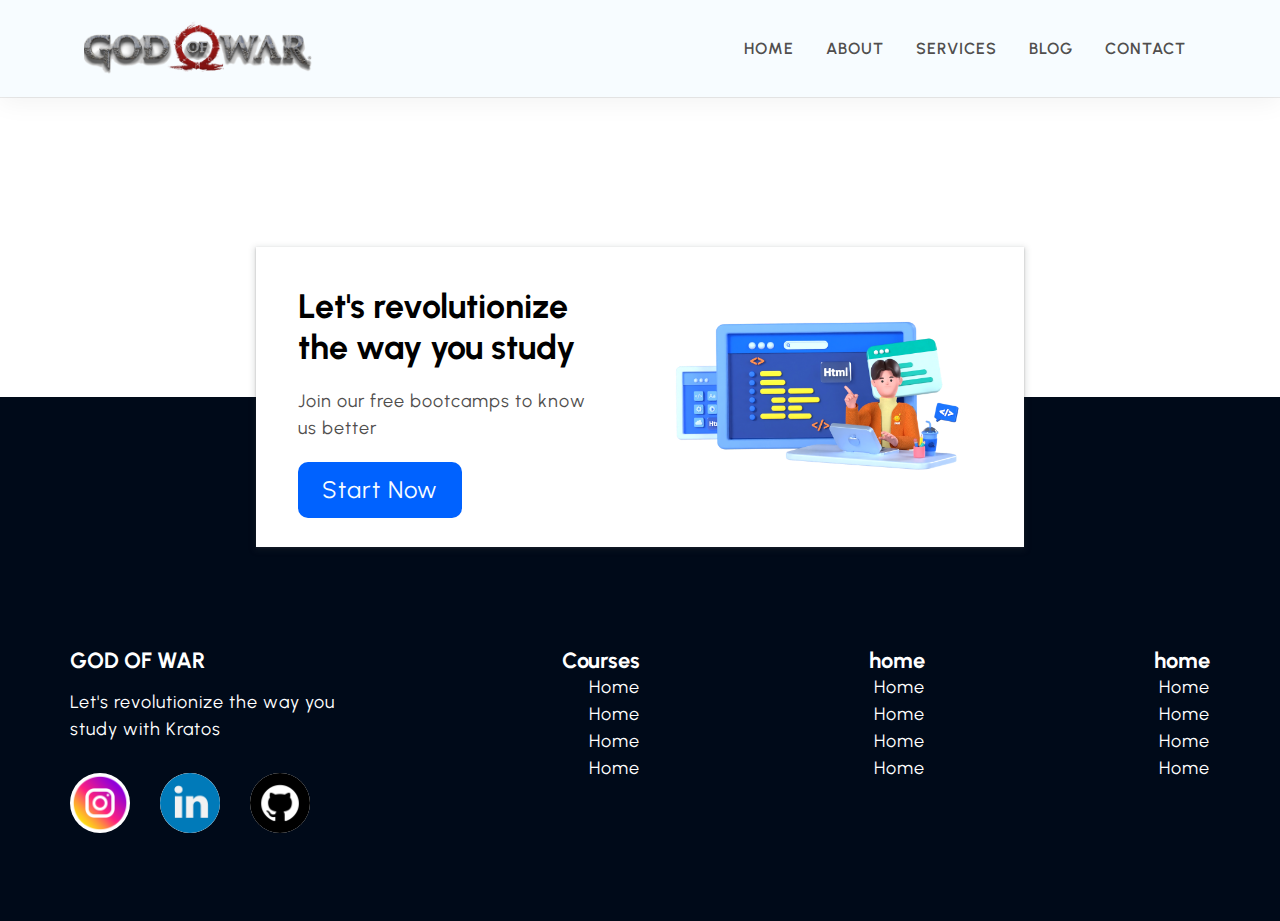
<file: blog.html>
<!DOCTYPE html>
<html lang="en">
<head>
    <meta charset="UTF-8">
    <meta name="viewport" content="width=device-width, initial-scale=1.0">
    <title>Document</title>
    <link rel="stylesheet" href="style.css">
    <link rel="stylesheet" href="https://unpkg.com/aos@next/dist/aos.css" />
    <title>God of war portfolio</title>
</head>
<body>
    <header class="section-navbar">
        <div class="container">
          <div class="nav-logo">
            <img src="images/gow-logo.png" alt="" />
          </div>
          <div class="nav-section">
            <ul class="nav-section-items">
              <li class="nav-item">
                <a class="nav-link" href="index.html">HOME</a>
              </li>
              <li class="nav-item">
                <a class="nav-link" href="about.html">ABOUT</a>
              </li>
              <li class="nav-item">
                <a class="nav-link" href="services.html">SERVICES</a>
              </li>
              <li class="nav-item">
                <a class="nav-link" href="blog.html">BLOG</a>
              </li>
              <li class="nav-item">
                <a class="nav-link" href="contact.html">CONTACT</a>
              </li>
            </ul>
          </div>
        </div>
      </header>
      <div class="card container grid grid-two-cols" >
        <div class="card-1">
            <h2>Let's revolutionize the way you study</h2>
            <p>Join our free bootcamps to know us better</p>
            <a class="button" target="_blank" href="contact.html">Start Now</a>
        </div>
    
        <div class="card-2">
            <figure>
                <img src="images/main.png" alt="">
            </figure>
        </div>
       </div>
       <footer>
        <div class="footer-grid grid container grid-four-cols">
          <div class="footer-headings">
            <h4>GOD OF WAR</h4>
            <p>Let's revolutionize the way you study with Kratos</p>
            <div class="contact-icons">
              <div class="icon">
                <a target="_blank" href="https://www.instagram.com/nilesh_nimawat/"><img class="instagram" src="images/instagram.png" alt="" /></a>
              </div>
              <div class="icon">
                <a href=""><img class="linkedin" src="images/linkedin.png" alt="" /></a>
              </div>
              <div class="icon">
               <a target="_blank" href="https://github.com/Nileshnimawat/kratos-portfolio"> <img class="github" src="images/github.png" alt="" /></a>
              </div>
            </div>
          </div>
          <div class="footer-btn-1 footer-menu">
            <h4>Courses</h4>
            <p>Home</p>
            <p>Home</p>
            <p>Home</p>
            <p>Home</p>
          </div>
          <div class="footer-btn-2 footer-menu">
            <h4>home</h4>
            <p>Home</p>
            <p>Home</p>
            <p>Home</p>
            <p>Home</p>
          </div>
          <div class="footer-btn-3 footer-menu">
            <h4>home</h4>
            <p>Home</p>
            <p>Home</p>
            <p>Home</p>
            <p>Home</p>
          </div>
        </div>
      </footer>
       <script src="https://unpkg.com/aos@next/dist/aos.js"></script>
       <script>
         AOS.init();
       </script>
</body>
</html>
</file>
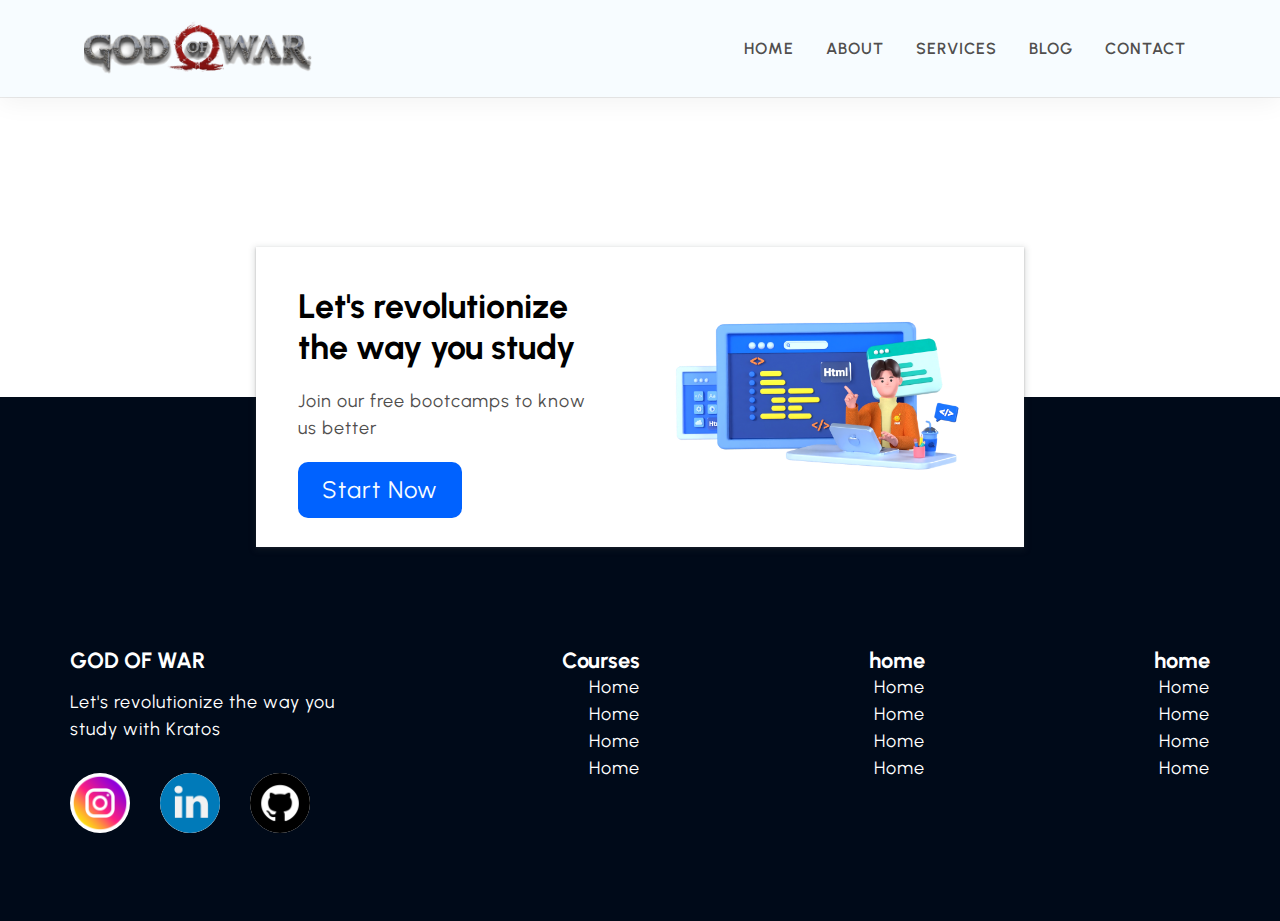
<file: contact.html>
<!DOCTYPE html>
<html lang="en">
<head>
    <meta charset="UTF-8">
    <meta name="viewport" content="width=device-width, initial-scale=1.0">
    <title>Document</title>
    <link rel="stylesheet" href="style.css">
    <link rel="stylesheet" href="https://unpkg.com/aos@next/dist/aos.css" />
    <title>God of war portfolio</title>
</head>
<body>
    <header class="section-navbar">
        <div class="container">
          <div class="nav-logo">
            <img src="images/gow-logo.png" alt="" />
          </div>
          <div class="nav-section">
            <ul class="nav-section-items">
              <li class="nav-item">
                <a class="nav-link" href="index.html">HOME</a>
              </li>
              <li class="nav-item">
                <a class="nav-link" href="about.html">ABOUT</a>
              </li>
              <li class="nav-item">
                <a class="nav-link" href="services.html">SERVICES</a>
              </li>
              <li class="nav-item">
                <a class="nav-link" href="blog.html">BLOG</a>
              </li>
              <li class="nav-item">
                <a class="nav-link" href="contact.html">CONTACT</a>
              </li>
            </ul>
          </div>
        </div>
      </header>
       <div class="card container grid grid-two-cols" >
        <div class="card-1">
            <h2>Let's revolutionize the way you study</h2>
            <p>Join our free bootcamps to know us better</p>
            <a class="button" target="_blank" href="contact.html">Start Now</a>
        </div>
    
        <div class="card-2">
            <figure>
                <img src="images/main.png" alt="">
            </figure>
        </div>
       </div>
       <footer>
        <div class="footer-grid grid container grid-four-cols">
          <div class="footer-headings">
            <h4>GOD OF WAR</h4>
            <p>Let's revolutionize the way you study with Kratos</p>
            <div class="contact-icons">
              <div class="icon">
                <a target="_blank" href="https://www.instagram.com/nilesh_nimawat/"><img class="instagram" src="images/instagram.png" alt="" /></a>
              </div>
              <div class="icon">
                <a href=""><img class="linkedin" src="images/linkedin.png" alt="" /></a>
              </div>
              <div class="icon">
               <a target="_blank" href="https://github.com/Nileshnimawat/kratos-portfolio"> <img class="github" src="images/github.png" alt="" /></a>
              </div>
            </div>
          </div>
          <div class="footer-btn-1 footer-menu">
            <h4>Courses</h4>
            <p>Home</p>
            <p>Home</p>
            <p>Home</p>
            <p>Home</p>
          </div>
          <div class="footer-btn-2 footer-menu">
            <h4>home</h4>
            <p>Home</p>
            <p>Home</p>
            <p>Home</p>
            <p>Home</p>
          </div>
          <div class="footer-btn-3 footer-menu">
            <h4>home</h4>
            <p>Home</p>
            <p>Home</p>
            <p>Home</p>
            <p>Home</p>
          </div>
        </div>
      </footer>
       <script src="https://unpkg.com/aos@next/dist/aos.js"></script>
       <script>
         AOS.init();
       </script>
</body>
</html>
</file>
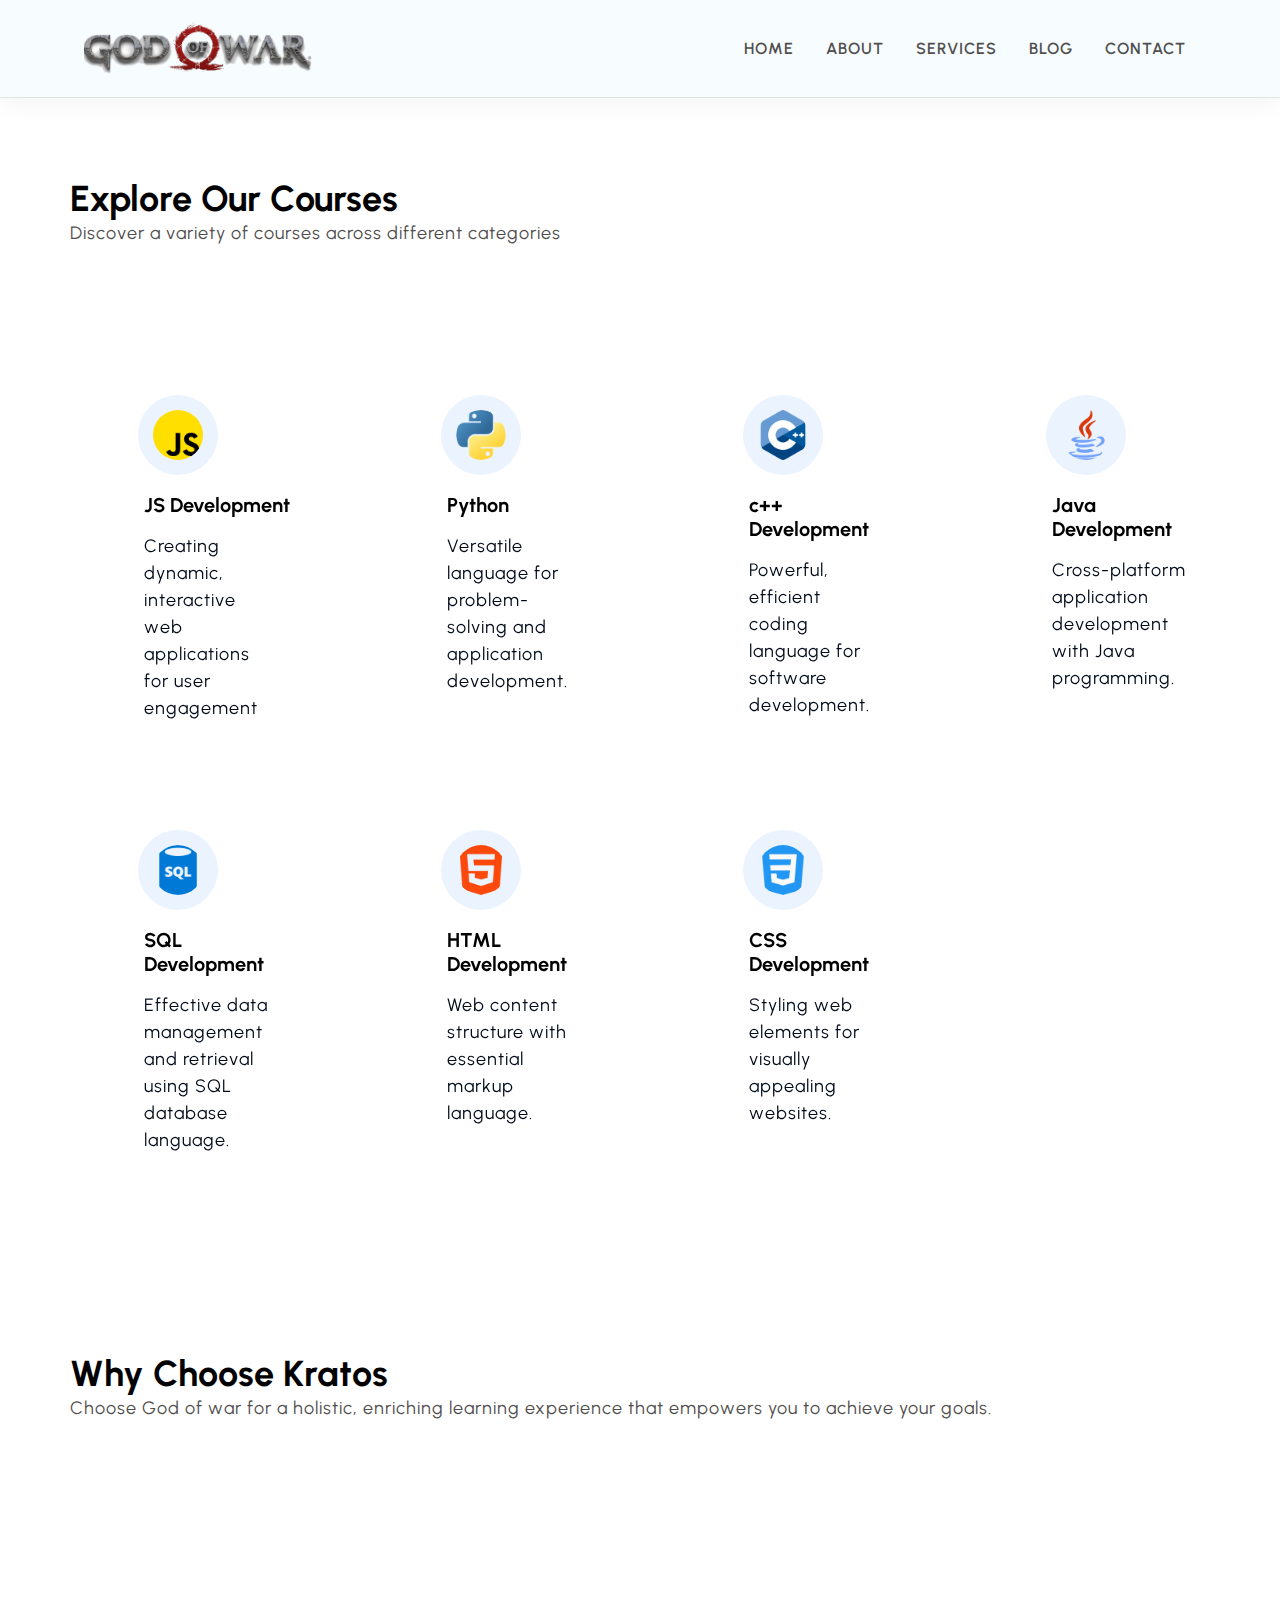
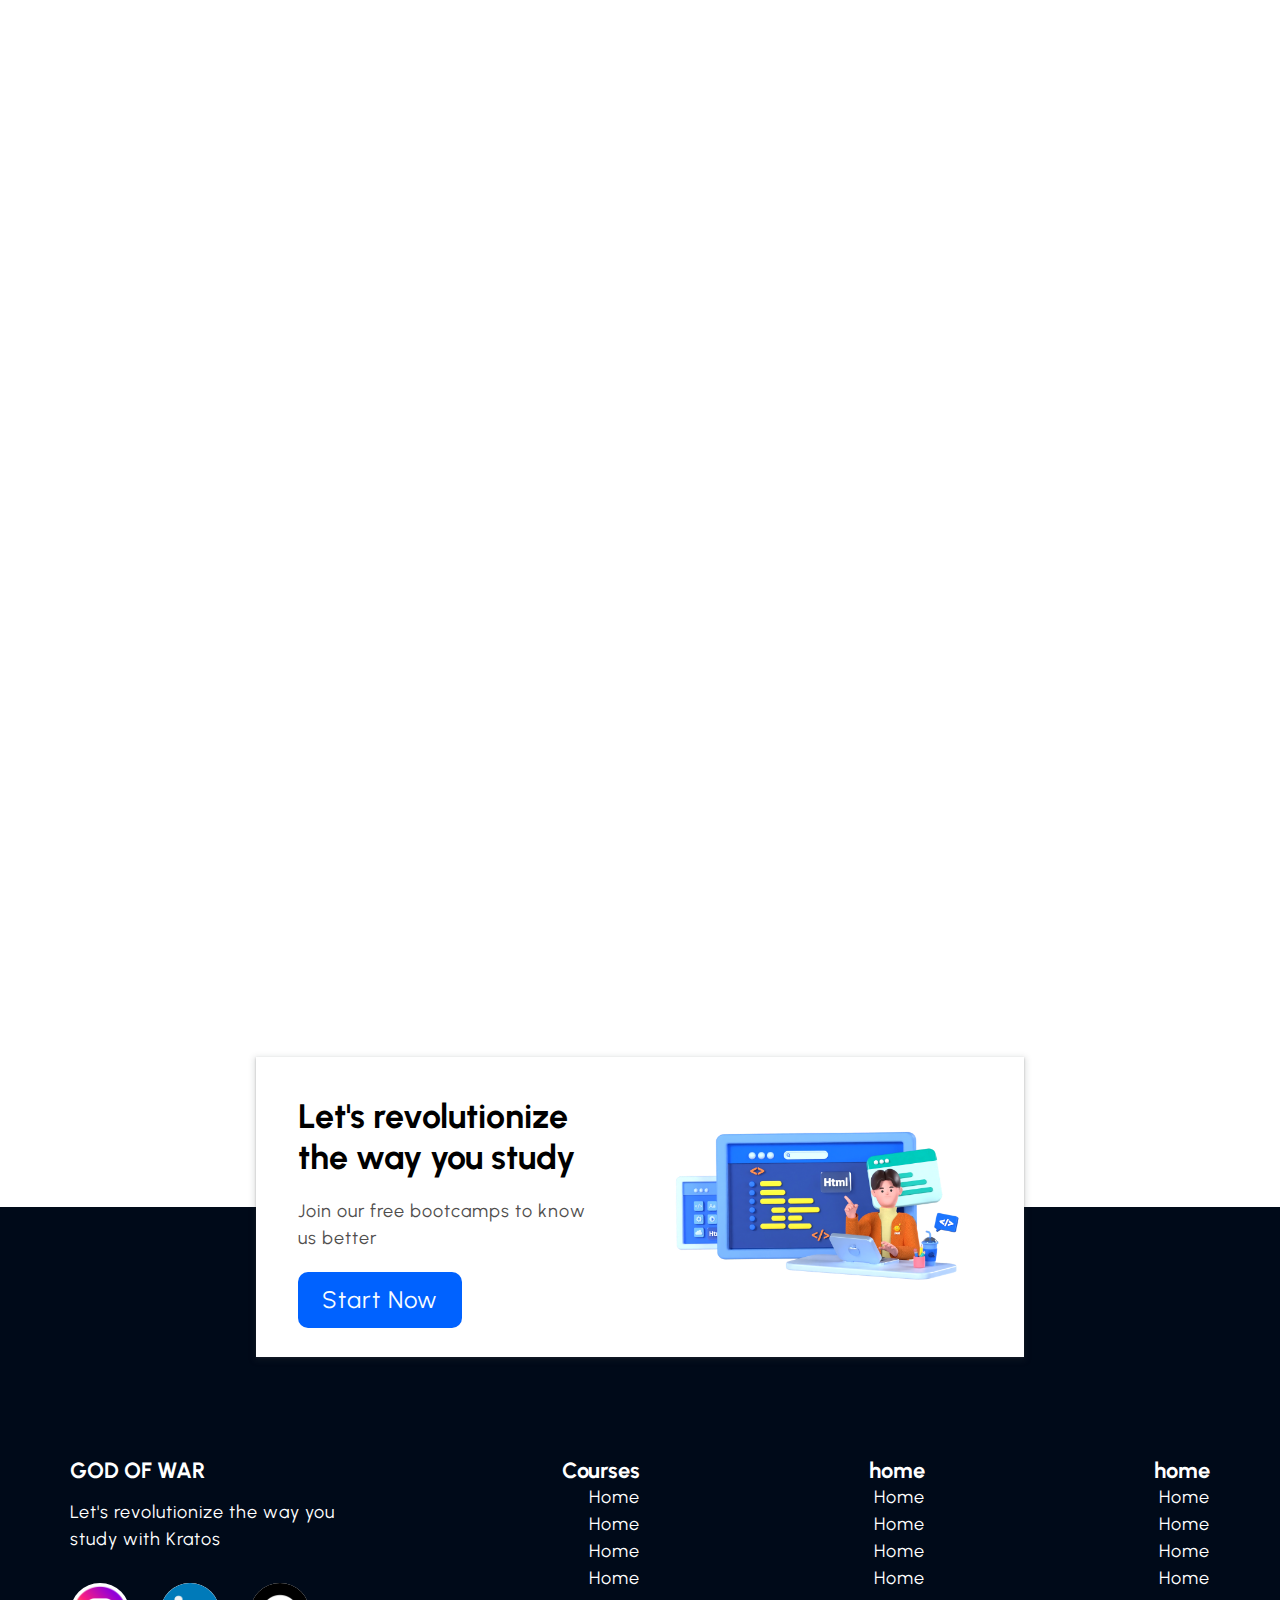
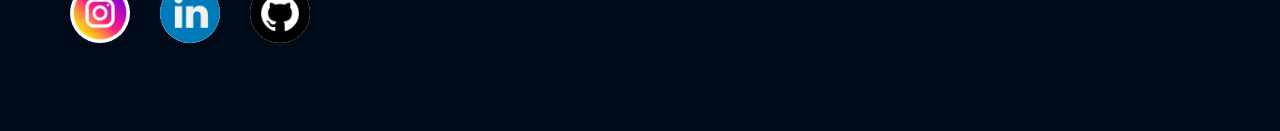
<file: services.html>
<!DOCTYPE html>
<html lang="en">
<head>
    <meta charset="UTF-8">
    <meta name="viewport" content="width=device-width, initial-scale=1.0">
    <title>Document</title>
    <link rel="stylesheet" href="style.css">
    <link rel="stylesheet" href="https://unpkg.com/aos@next/dist/aos.css" />
    <title>God of war portfolio</title>
</head>
<body>
    <header class="section-navbar">
        <div class="container">
          <div class="nav-logo">
            <img src="images/gow-logo.png" alt="" />
          </div>
          <div class="nav-section">
            <ul class="nav-section-items">
              <li class="nav-item">
                <a class="nav-link" href="index.html">HOME</a>
              </li>
              <li class="nav-item">
                <a class="nav-link" href="about.html">ABOUT</a>
              </li>
              <li class="nav-item">
                <a class="nav-link" href="services.html">SERVICES</a>
              </li>
              <li class="nav-item">
                <a class="nav-link" href="blog.html">BLOG</a>
              </li>
              <li class="nav-item">
                <a class="nav-link" href="contact.html">CONTACT</a>
              </li>
            </ul>
          </div>
        </div>
      </header>
    
      <section>
        <div class="section-headings">
          <h2>Explore Our Courses</h2>
          <p>Discover a variety of courses across different categories</p>
        </div>
  
        <div class="container grid grid-four-cols" data-aos="fade-up">
          <div class="about-section">
            <div class="about-course">
              <div class="icon"><img src="images/js.png" alt="" /></div>
              <h3>JS Development</h3>
              <p>
                Creating dynamic, interactive web applications for user engagement
              </p>
            </div>
          </div>
          <div class="about-course">
            <div class="icon"><img src="images/python.png" alt="" /></div>
            <h3>Python</h3>
            <p>
              Versatile language for problem-solving and application development.
            </p>
          </div>
          <div class="about-course">
            <div class="icon"><img src="images/c-.png" alt="" /></div>
            <h3>c++ Development</h3>
            <p>Powerful, efficient coding language for software development.</p>
          </div>
          <div class="about-course">
            <div class="icon"><img src="images/java.png" alt="" /></div>
            <h3>Java Development</h3>
            <p>Cross-platform application development with Java programming.</p>
          </div>
          <div class="about-course">
            <div class="icon"><img src="images/SQL.com" alt="" /></div>
            <h3>SQL Development</h3>
            <p>
              Effective data management and retrieval using SQL database language.
            </p>
          </div>
          <div class="about-course">
            <div class="icon"><img src="images/html-5.png" alt="" /></div>
            <h3>HTML Development</h3>
            <p>Web content structure with essential markup language.</p>
          </div>
          <div class="about-course">
            <div class="icon"><img src="images/css-3.png" alt="" /></div>
            <h3>CSS Development</h3>
            <p>Styling web elements for visually appealing websites.</p>
          </div>
        </div>
      </section>
  
      <section>
        <div class="section-headings">
          <h2>Why Choose Kratos</h2>
          <p>
            Choose God of war for a holistic, enriching learning experience that
            empowers you to achieve your goals.
          </p>
        </div>
        <div class="container grid grid-three-cols section-4">
          <div class="common-property about-section-left">
            <div class="common-left" data-aos="fade-up" data-aos-delay="200">
              <p class="common-num num-left">1</p>
              <h3>Expert Instructors</h3>
              <p>
                Learn from experienced teachers who are passionate about sharing
                knowledge and guiding you toward success in your learning journey.
              </p>
            </div>
            <div class="common-left" data-aos="fade-up" data-aos-delay="400">
              <p class="common-num num-left">2</p>
              <h3>Interactive Lessons</h3>
              <p>
                Engage in hands-on learning experiences that make education fun
                and memorable. Interactive lessons encourage active participation
                and deeper understanding
              </p>
            </div>
            <div class="common-left" data-aos="fade-up" data-aos-delay="600">
              <p class="common-num num-left">3</p>
              <h3>Lifelong Learning Support</h3>
              <p>
                Our commitment to your education doesn't end with a certificate.
                Receive ongoing support and resources for continuous learning and
                growth.
              </p>
            </div>
          </div>
  
          <div class="about-section-center" data-aos="zoom-in">
            <div class="mobile-image">
              <figure><img src="images/21209-6-god-of-war-transparent-image.png" alt="" /></figure>
            </div>
          </div>
  
          <div class="common-property about-section-right">
            <div class="common-right" data-aos="fade-up" data-aos-delay="200">
              <p class="common-num num-right">4</p>
              <h3>Expert Instructors</h3>
              <p>
                Learn from experienced teachers who are passionate about sharing
                knowledge and guiding you toward success in your learning journey.
              </p>
            </div>
            <div class="common-right" data-aos="fade-up" data-aos-delay="300">
              <p class="common-num num-right">5</p>
              <h3>Interactive Lessons</h3>
              <p>
                Engage in hands-on learning experiences that make education fun
                and memorable. Interactive lessons encourage active participation
                and deeper understanding
              </p>
            </div>
            <div class="common-right" data-aos="fade-up" data-aos-delay="400">
              <p class="common-num num-right">6</p>
              <h3>Lifelong Learning Support</h3>
              <p>
                Our commitment to your education doesn't end with a certificate.
                Receive ongoing support and resources for continuous learning and
                growth.
              </p>
            </div>
          </div>
        </div>
      </section>
    
       <div class="card container grid grid-two-cols" >
        <div class="card-1">
            <h2>Let's revolutionize the way you study</h2>
            <p>Join our free bootcamps to know us better</p>
            <a class="button" target="_blank" href="contact.html">Start Now</a>
        </div>
    
        <div class="card-2">
            <figure>
                <img src="images/main.png" alt="">
            </figure>
        </div>
       </div>
       <footer>
        <div class="footer-grid grid container grid-four-cols">
          <div class="footer-headings">
            <h4>GOD OF WAR</h4>
            <p>Let's revolutionize the way you study with Kratos</p>
            <div class="contact-icons">
              <div class="icon">
                <a target="_blank" href="https://www.instagram.com/nilesh_nimawat/"><img class="instagram" src="images/instagram.png" alt="" /></a>
              </div>
              <div class="icon">
                <a href=""><img class="linkedin" src="images/linkedin.png" alt="" /></a>
              </div>
              <div class="icon">
               <a target="_blank" href="https://github.com/Nileshnimawat/kratos-portfolio"> <img class="github" src="images/github.png" alt="" /></a>
              </div>
            </div>
          </div>
          <div class="footer-btn-1 footer-menu">
            <h4>Courses</h4>
            <p>Home</p>
            <p>Home</p>
            <p>Home</p>
            <p>Home</p>
          </div>
          <div class="footer-btn-2 footer-menu">
            <h4>home</h4>
            <p>Home</p>
            <p>Home</p>
            <p>Home</p>
            <p>Home</p>
          </div>
          <div class="footer-btn-3 footer-menu">
            <h4>home</h4>
            <p>Home</p>
            <p>Home</p>
            <p>Home</p>
            <p>Home</p>
          </div>
        </div>
      </footer>
       <script src="https://unpkg.com/aos@next/dist/aos.js"></script>
       <script>
         AOS.init();
       </script>
</body>
</html>
</file>
<file: style.css>
@import url("https://fonts.googleapis.com/css2?family=Urbanist:ital,wght@0,100..900;1,100..900&display=swap");

/* common  */
* {
  margin: 0;
  padding: 0;
  box-sizing: border-box;
}

html,
body {
  font-size: 62.5%;
  font-family: "Urbanist", sans-serif;
  background-position: center;
  background-size: cover;
  scroll-behavior: smooth;
}

li {
  list-style: none;
}

a {
  display: inline-block;
  text-decoration: none;
  font-size: larger;
}
p,
li,
a,
label {
  font-family: Urbanist, sans-serif;
  font-size: 1.8rem;
  letter-spacing: 0.1rem;
  font-weight: 400;
  color: var(--paragraph-color);
  line-height: 1.5;
}
h2 {
  font-size: 3.6rem;
}
h4 {
  font-size: 2.2rem;
  font-weight: 700;
  color: var(--white-color);
}

/* common layouts starts */

:root {
  --paragraph-color: #504e4d;
  --background-color: #f7fcff;
  --btn-hover-bg-color: #003b99;
  --main-heading-color: #003b99;
  --btn-bg-color: #0062ff;
  --section-para-color: #000a19;
  --icon-bg-color: #ebf3fe;
  --icon-hover-bg-color: #033ca1;
  --btn-box-shadow: rgba(100, 100, 111, 0.2) 0px 7px 29px 0px;
  --white-color: #ffffff;
  --black-color: #000a19;
}

.container {
  max-width: 142rem;
  padding: 9.4rem 4rem;
  margin: 0 auto;
}
.grid {
  display: grid;
}
.grid-two-cols {
  grid-template-columns: 1fr 1fr;
}
.grid-three-cols {
  grid-template-columns: 1fr 1fr 1fr;
}
.grid-four-cols {
  grid-template-columns: 1fr 1fr 1fr 1fr;
}

/* common layouts ends */

/* code Starts */
.section-navbar {
  background-color: var(--background-color);
  & .container {
    width: 100%;
    box-shadow: rgba(0, 0, 0, 0.05) 0px 6px 24px 0px,
      rgba(0, 0, 0, 0.08) 0px 0px 0px 1px;
    display: flex;
    justify-content: space-between;
    align-items: center;
    padding: 1.8rem 2.4rem;

    & .nav-logo img {
      width: 40%;
      height: auto;
      padding-left: 6rem;
    }
  }

  & .nav-section ul {
    display: flex;
    gap: 3.2rem;
    align-items: center;
    justify-content: center;
    padding-right: 7rem;

    & li a {
      font-size: 1.6rem;
      font-weight: 600;
      position: relative;
      display: inline-block;
      transition: all 0.3s linear;

      &::after {
        content: "";
        position: absolute;
        left: 0;
        bottom: -0.2rem;
        width: 0%;
        border-bottom: 0.2rem solid var(--btn-hover-bg-color);
        transition: all 0.3s linear;
      }
    }
    & li a:hover {
      color: black;

      &::after {
        width: 100%;
      }
    }
  }
}

main {
  position: relative;
  background-image: linear-gradient(
    to top right,
    #3d86fa,
    #4484fb,
    #679eff,
    #b3d2ff,
    #ebf3fe
  );
}
.grid-two-cols {
  align-items: center;
  gap: 6.8rem;
  place-items: center;
  padding: 9rem 0rem 9rem 8rem;
  & .main-section-headings {
    & .main-title {
      font-weight: 600;
      color: var(--main-heading-color);
      padding: 1.5rem 1rem;
      letter-spacing: 0.2rem;
      font-size: 1.7rem;
    }
    & .main-heading {
      font-weight: 900;
      font-size: 5.8rem;
      color: var(--main-heading-color);
      line-height: 1.5;
    }
    & .main-paragraph {
      font-weight: 400;
      color: var(--background-color);
      margin: 1.7rem 0rem 3.6rem 0rem;
    }
    & .main-section-btn {
      color: var(--background-color);
      background-color: var(--btn-bg-color);
      border-radius: 0.5rem;
      font-size: 2.4rem;
      padding: 1rem 2.7rem;
    }
    & .main-section-btn:hover {
      background-color: var(--main-heading-color);
    }
  }
}
.main-section .grid-two-cols .main-section-img img {
  width: 90%;
  transform: scaleX(-1);
}

/* shape divider stars */
.custom-shape-divider-bottom-1722350901 {
  position: absolute;
  bottom: 0;
  left: 0;
  width: 100%;
  overflow: hidden;
  line-height: 0;
  transform: rotate(180deg);
}

.custom-shape-divider-bottom-1722350901 svg {
  position: relative;
  display: block;
  width: calc(100% + 1.3px);
  height: 100px;
}

.custom-shape-divider-bottom-1722350901 .shape-fill {
  fill: #ffffff;
}
/* shape divider ends */

section {
  & .section-headings {
    padding: 8rem 5rem 3rem 7rem;
    &p {
      color: var(--paragraph-color);
    }
  }
  & .grid {
    gap: 6.8rem;
    align-items: center;
    text-align: center;

    & img {
      padding: 2.4rem;
      width: 15rem;
      height: auto;
      border-radius: 50%;
      background-color: var(--icon-bg-color);
      transition: all 0.3s linear;
    }
    & img:hover {
      transform: rotate(360deg);
      background-color: var(--icon-hover-bg-color);
    }
    & h3 {
      padding: 1.6rem;
      font-size: 2rem;
    }
    & p {
      padding: 0rem 3rem;
      color: var(--section-para-color);
    }
  }
}

section {
  & .grid-four-cols {
    gap: 6rem;
    align-items: flex-start;
    text-align: start;
    padding-left: 9rem;

    & .about-course {
      padding: 2.4rem;
    }
    & .about-course:hover {
      box-shadow: var(--btn-box-shadow);
    }
    & .icon {
      padding-left: 2.4rem;
      padding-right: 2.4rem;
    }
    & img {
      padding: 1.5rem;
      width: 8rem;
      background-color: var(--icon-bg-color);
      transition: all 0.3s linear;
    }
    & h3 {
      padding-left: 3rem;
    }
  }
}

section {
  & .section-headings {
    padding: 8rem 5rem 3rem 7rem;

    &p {
      color: var(--paragraph-color);
    }
  }
  & .section-4 {
    gap: 9rem;
    align-items: center;
    text-align: center;

    /*common number on both sides  */
    & .common-property {
      display: flex;
      flex-direction: column;
      gap: 3rem;
    }
    & .common-num {
      color: var(--btn-bg-color);
      width: 6rem;
      height: 6rem;
      background-color: var(--icon-bg-color);
      border-radius: 50%;
      font-size: 2.4rem;
      margin: 0;
      display: flex;
      justify-content: center;
      align-items: center;
      text-align: center;
    }
    /*common number on both sides  */

    & .about-section-left {
      text-align: end;

      & .common-left {
        display: flex;
        flex-direction: column;
        justify-content: center;
        align-items: end;
      }
      & .num-left {
        margin-right: 2.2rem;
      }
      & h3 {
        margin-right: 1.5rem;
      }
    }

    & .about-section-center {
      position: relative;
      & .mobile-image {
        position: relative;
        border-radius: 50%;
      }
      & img {
        padding: 2.5rem;
        width: 90%;
        height: auto;
        border-radius: 0%;
        background-color: var(--background-colorr);
        transition: all 0s linear;
        z-index: 10;
        position: relative;
      }
      & figure::before,
      & figure::after {
        content: "";
        position: absolute;
        top: 50%;
        left: 50%;
        transform: translate(-50%, -50%);
        width: 45rem;
        height: 45rem;
        border-radius: 50%;
        background-color: var(--btn-bg-color);

        z-index: -1;
        animation: circle 5s linear infinite;
      }
      & figure::after {
        width: 50rem;
        height: 50rem;
        z-index: -2;
        background-color: transparent;
        border: 2rem solid var(--icon-bg-color);
      }
    }

    .about-section-right {
      text-align: start;
      & .common-right {
        display: flex;
        flex-direction: column;
        justify-content: center;
        align-items: start;
      }
      & .num-right {
        margin-left: 2.2rem;
      }
      & h3 {
        margin-left: 1.5rem;
      }
    }
  }
}
@keyframes circle {
  0% {
    background-color: #b3d0ff;
  }
  25% {
    background-color: #80b1ff;
  }
  50% {
    background-color: #4d91ff;
  }
  75% {
    background-color: #99c0ff;
  }
  100% {
    background-color: #3381ff;
  }
}

/* contact home section starts */
.card {
  width: 60%;
  min-height: 30rem;
  padding: 2.8rem 3.2rem;

  margin: 0 auto;
  position: relative;
  bottom: -15rem;
  box-shadow: rgba(60, 64, 67, 0.3) 0px 1px 2px 0px,
    rgba(60, 64, 67, 0.15) 0px 2px 6px 2px;
  background-color: var(--white-color);
  z-index: 1;
  & .card-1 {
    & h2 {
      font-size: 3.4rem;
      padding: 1rem;
    }
    & p {
      padding: 1rem 1rem 2rem 1rem;
    }
    & a {
      color: var(--background-color);
      background-color: var(--btn-bg-color);
      border-radius: 1rem;
      font-size: 2.4rem;
      padding: 1rem 2.4rem;
      margin-left: 1rem;
    }
    & a:hover {
      background-color: var(--main-heading-color);
    }
  }
  & img {
    width: 90%;
    height: auto;
  }
}
/* contact home section end */

/* footer starts */
footer {
  background-color: var(--black-color);
  & .footer-grid {
    padding: 25rem 7rem 8rem 7rem;
    gap: 0rem;
    background-color: var(--black-color);
    & p {
      color: var(--white-color);
    }

    & .footer-headings {
      & p {
        padding-top: 1.5rem;
        padding-bottom: 3rem;
      }

      & .contact-icons {
        display: flex;
        gap: 3rem;
      }
      & img {
        width: 6rem;
        height: 6rem;
        border-radius: 50%;
        background-color: var(--white-color);
        transition: all 0.3s linear;
      }
      & img:hover {
        transform: rotate(360deg);
      }
    }
  }
  & .footer-menu {
    text-align: end;
  }
}

/* footer ends */

/* media query starts */
@media screen and (width <= 1220px) {
  html,
  body {
    font-size: 55%;
  }
  .grid-four-cols {
    grid-template-columns: 1fr 1fr 1fr;
  }

  section {
    & .section-headings {
      padding: 8rem 5rem 0rem 7rem;
    }
    & .section-4 {
      gap: 0.5rem;
      & .about-section-left {
        order: 2;

        text-align: end;
        & .common-left {
          padding-top: 2rem;
          align-items: end;
        }
      }
      & .about-section-center {
        order: 1;
        & img {
          width: 70%;
          height: auto;
          padding: 1.2rem;
        }
        & figure::before,
        & figure::after {
          width: 0rem;
          height: 0rem;
        }
      }

      .about-section-right {
        order: 3;
        & .common-right {
          padding-top: 2rem;
        }
      }
    }
  }

  footer {
    .grid-four-cols {
      grid-template-columns: 1fr 1fr 1fr 1fr;
    }
  }
}

@media screen and (width <= 980px) {
  main {
    height: auto;
  }
  .grid-two-cols {
    grid-template-columns: 1fr;
  }

  .main-section-img {
    order: 1;
  }
  .main-section-headings {
    order: 2;
  }
  footer .grid-four-cols {
    grid-template-columns: 1fr 1fr 1fr;
    row-gap: 3.2rem;
    justify-items: self-start;
  }
  & .footer-headings {
    order: 4;
  }
  & .footer-btn-1 {
    order: 1;
  }
  & .footer-btn-1 {
    order: 2;
  }
  & .footer-btn-1 {
    order: 3;
  }
}

@media screen and (width <= 768px) {
  html,
  body {
    background-size: cover;
    background-position: center center;
  }
  .section-navbar {
    & .container {
      flex-direction: column;
      padding: 1.8rem 1rem;

      & .nav-logo img {
        width: 80%;
        padding-left: 8rem;
        padding-bottom: 2rem;
      }
    }
    & .nav-section ul {
      display: flex;
      gap: 2.2rem;
      padding-right: 0rem;
    }
  }

  .grid-two-cols,
  .grid-three-cols {
    grid-template-columns: 1fr;
  }
  .grid-four-cols {
    grid-template-columns: 1fr 1fr;
  }
  section {
    & .section-headings {
      padding: 8rem 2.4rem 3rem 2.4rem;
    }
    & .grid {
      text-align: start;
      & img {
        padding: 1.5rem 1rem;
      }
      & h3 {
        padding: 1.6rem 1rem;
      }
      & p {
        padding: 0rem 1rem;
      }
    }
  }
  section {
    & .grid-four-cols {
      padding-left: 2.4rem;
      & .about-course {
        padding: 1.2rem;
      }
      & .icon {
        padding-left: 1rem;
        padding-right: 1rem;
      }
      & img {
        padding: 2rem;
        width: 8rem;
      }
      & h3 {
        padding-left: 2rem;
      }
    }
  }
  section {
    & .section-4 {
      & .about-section-left {
        text-align: start;
        & .common-left {
          align-items: start;
        }
      }
      & .about-section-right {
        & .num-right {
          margin-left: 0rem;
        }
        & h3 {
          margin-left: 0rem;
        }
      }
    }
  }
  footer {
    .grid-four-cols {
      grid-template-columns: 1fr 1fr 1fr 1fr;
    }
  }
  footer .grid-four-cols {
    grid-template-columns: 1fr 1fr 1fr;
    row-gap: 3.2rem;
    justify-items: self-start;
  }
}

@media screen and (width <= 596px) {
  html{
    font-size: 50%;
  }
  .grid-two-cols {
    padding: 9rem 2.4rem 9rem 2.4rem;
  }
  .grid-four-cols {
    grid-template-columns: 1fr;
  }
  footer .container {
    padding-left: 2rem;
    padding-right: 2rem;
  }
  footer .grid-four-cols {
    grid-template-columns: 1fr 1fr 1fr;
    row-gap: 1rem;
    justify-items: self-start;

    & .footer-menu {
      text-align: end;
    }
  }
}
/* media query ends */
</file>
